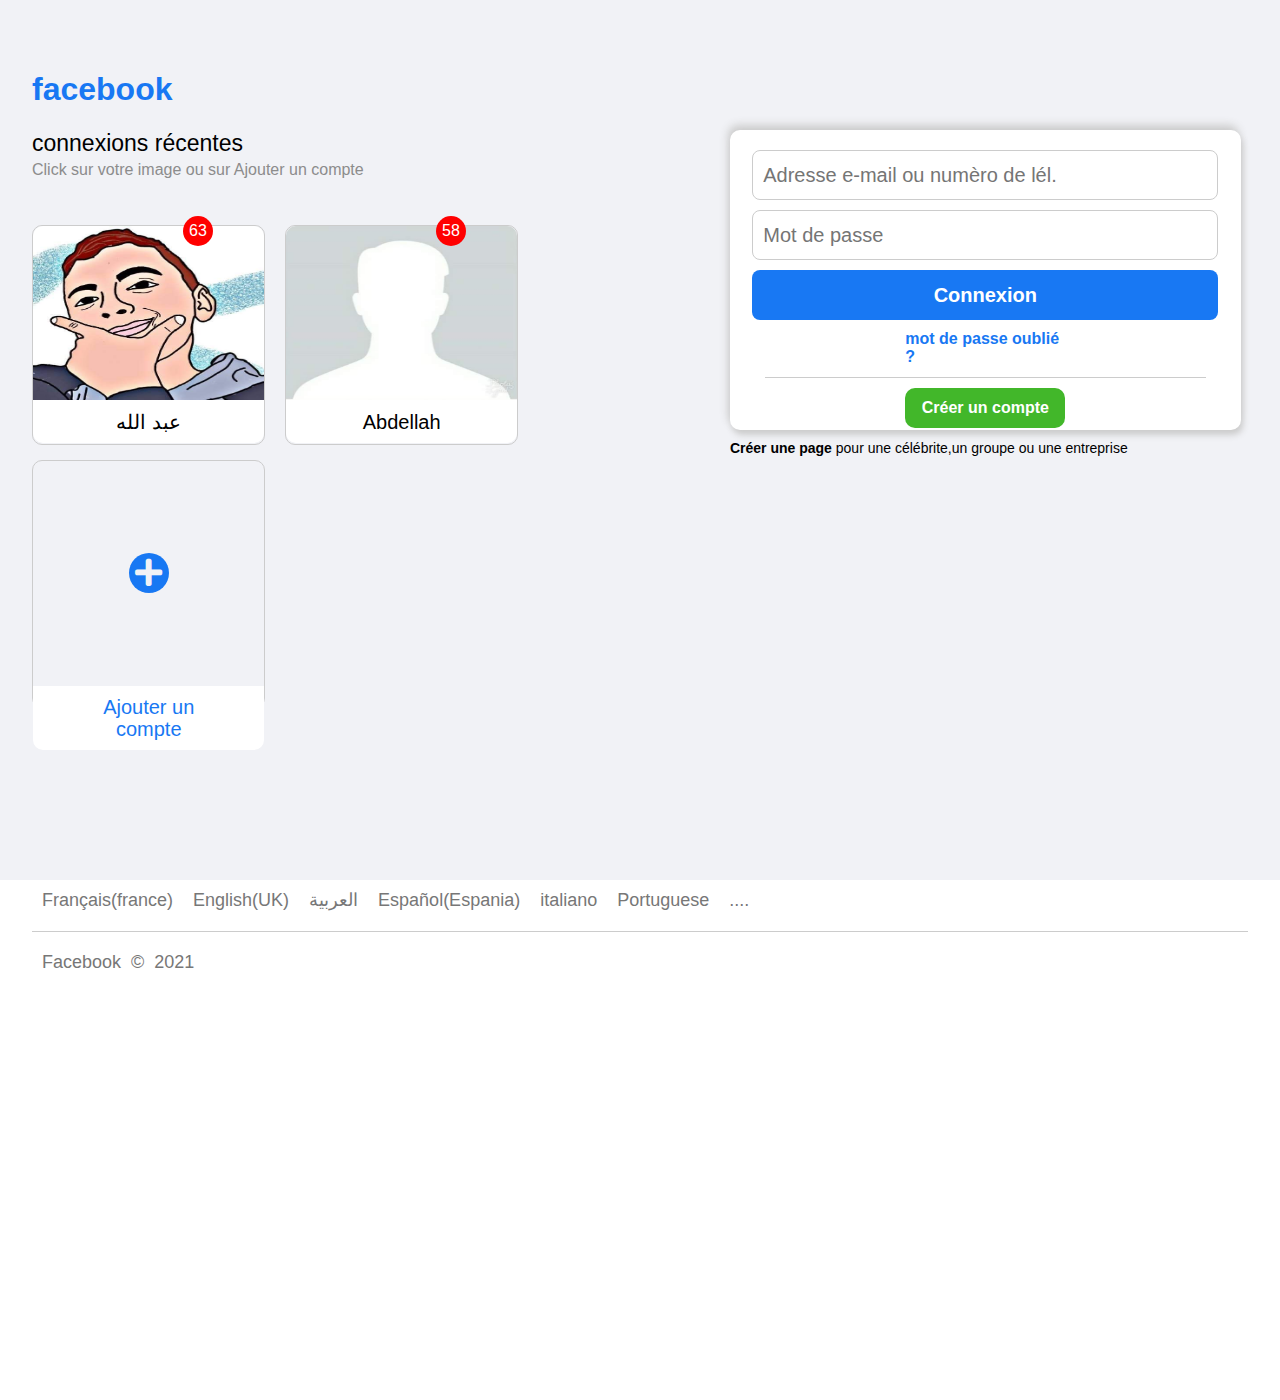
<file: index.html>
<!DOCTYPE html>
 <html>
  <head>
   <meta charset="utf-8">
   <title>my first project</title>
   <link rel="stylesheet" href="normalize.css">
   <link rel="stylesheet" href="style.css">
   <link rel="stylesheet" href="https://use.fontawesome.com/releases/v5.15.1/css/all.css">
  </head>
  <body>
    <div class="container">
     <section>
      <h1>facebook</h1>
      <span class="second-h">connexions récentes</span>
      <p>Click sur votre image ou sur Ajouter un compte</p>
      <div class="profile">
      
       <div class="first-Abde">
        <img src="Abde1.jpg" alt="Abde1">
        <span>عبد الله</span>
       </div>
       <div class="second-Abde">
        <img src="Abde2.jpg" alt="Abde2">
        <span>Abdellah</span>
       </div>
       <div class="last-Abde">
        <i class="fa fa-plus"></i>
        <span><span>Ajouter un compte</span></span>
       </div>
       
      </div>
     </section>
     <aside>
       <form>
        <input type="email" name="email-number" placeholder="Adresse e-mail ou numèro de lél."/>
        <input type="password" name="password" placeholder="Mot de passe"/>
        <input type="submit" name="submit" value="Connexion"/>
        <span>mot de passe oublié ?</span>
        <hr>
        <input type="button" name="button" value="Créer un compte"/>
       </form>
       <span><strong>Créer une page</strong> pour une célébrite,un groupe ou une entreprise</span>
     </aside>
    </div>
     <footer>
      <div class="contai">
       <span>Français(france) English(UK) العربية Español(Espania) italiano Portuguese ....</span>
       <hr>
       <span class="face">Facebook &copy; 2021</span>
     </footer>
    </div>
  </body>
 </html>
</file>
<file: style.css>
*{
font-family:arial;
}
.contai{
width:95%;
margin:auto;
}
:root{
--one:#f1f2f6;
--two:#1878f3;
--three:#42b72a;
}
body{background-color:var(--one)}
.container{
display:flex;
flex-flow:row wrap;
width:95%;
margin:50px auto;
}

/*Start section*/
section{
background-color:var(--one);
width:40%;
height:780px;
}
section h1{color:var(--two)}
section .second-h{font-size:23px;}
section p{color:#8c8c8c;margin-top:5px;}
.profile{
display:flex;
justify-content:space-between;
padding-top:30px;
flex-flow:row wrap;
}
.profile div{
width:48%;
height:220px;
margin-top:15px;
background-color:var(--one);
border-radius:10px;
border:1px solid #ccc;
position:relative;
}
.profile div.first-Abde:after{
content:'63';
display:block;
width:30px;
height:30px;
color:#fff;
text-align:center;
line-height:30px;
position:absolute;
border-radius:50%;
background-color:#f00;
top:-10px;
left:150px
}
.profile div.second-Abde:after{
content:'58';
display:block;
width:30px;
height:30px;
color:#fff;
text-align:center;
line-height:30px;
position:absolute;
border-radius:50%;
background-color:#f00;
top:-10px;
left:150px
}
.profile div img{
display:block;
height:80%;
width:100%;
border-radius:10px 10px 0 0;
}
.profile div > span{
background-color:#fff;
display:block;
height:20%;
width:100%;
text-align:center;
line-height:44px;
border-radius:0 0 10px 10px;
font-size:20px
}
.profile div i{
display:block;
margin:40% auto;
width:40px;
height:40px;
color:var(--one);
text-align:center;
line-height:40px;
font-size:31px;
background-color:var(--two);
border-radius:50%;
}
.profile div.last-Abde span{color:var(--two);height:64px;font-size:20px;line-height:22px;}
.profile div.last-Abde span span{display:inline-block;width:60%;height:44px;margin:10px auto;}
.profile div.last-Abde{height:248px}
/*End section*/

/*Start aside*/
aside{
background-color:var(--one);
width:60%;
height:780px;
}
form{
width:70%;
margin:80px 0 0 29%;
background-color:#fff;
height:300px;
padding:10px;
border-radius:10px;
box-shadow:2px 5px 6px #ccc,-2px -5px 8px #ccc;
}
form input{display:block;}
form input[type="email"],input[type="password"]{
width:95%;
height:50px;
margin:10px auto;
border-radius:8px;
padding:10px;
font-size:20px;
background-color:#fff;
outline:none;
border:1px solid #ccc;
}
form input[type="submit"]{
color:#fff;
background-color:var(--two);
border:none;
font-weight:bold;
width:95%;
height:50px;
margin:10px auto;
border-radius:8px;
padding:10px;
font-size:20px;
}
form span{
display:block;
width:160px;
margin:10px auto;
color:var(--two);
font-weight:550;
}
form input[type="button"]{
height:40px;
width:160px;
margin:10px auto;
border-radius:10px;
border:none;
color:#fff;
background-color:var(--three);
border:none;
font-weight:bold;
}
aside > span{
display:block;
width:70%;
margin:10px 0 0 29%;
font-size:14px
}
form hr{
width:90%;
height:1px;
background-color:#ccc;
border:none;
margin:auto;
}
/*End aside*/
footer{
background-color:#fff;
width:100%;
height:520px;
}

footer hr{
width:90%;
height:1px;
background-color:#ccc;
border:none;
margin-top:10px;
margin-bottom:10px;
width:100%
}
footer span{
display:block;
padding:10px;
word-spacing:15px;
color:#777;
font-size:18px;
}
footer span.face{
word-spacing:5px;
}
</file>
